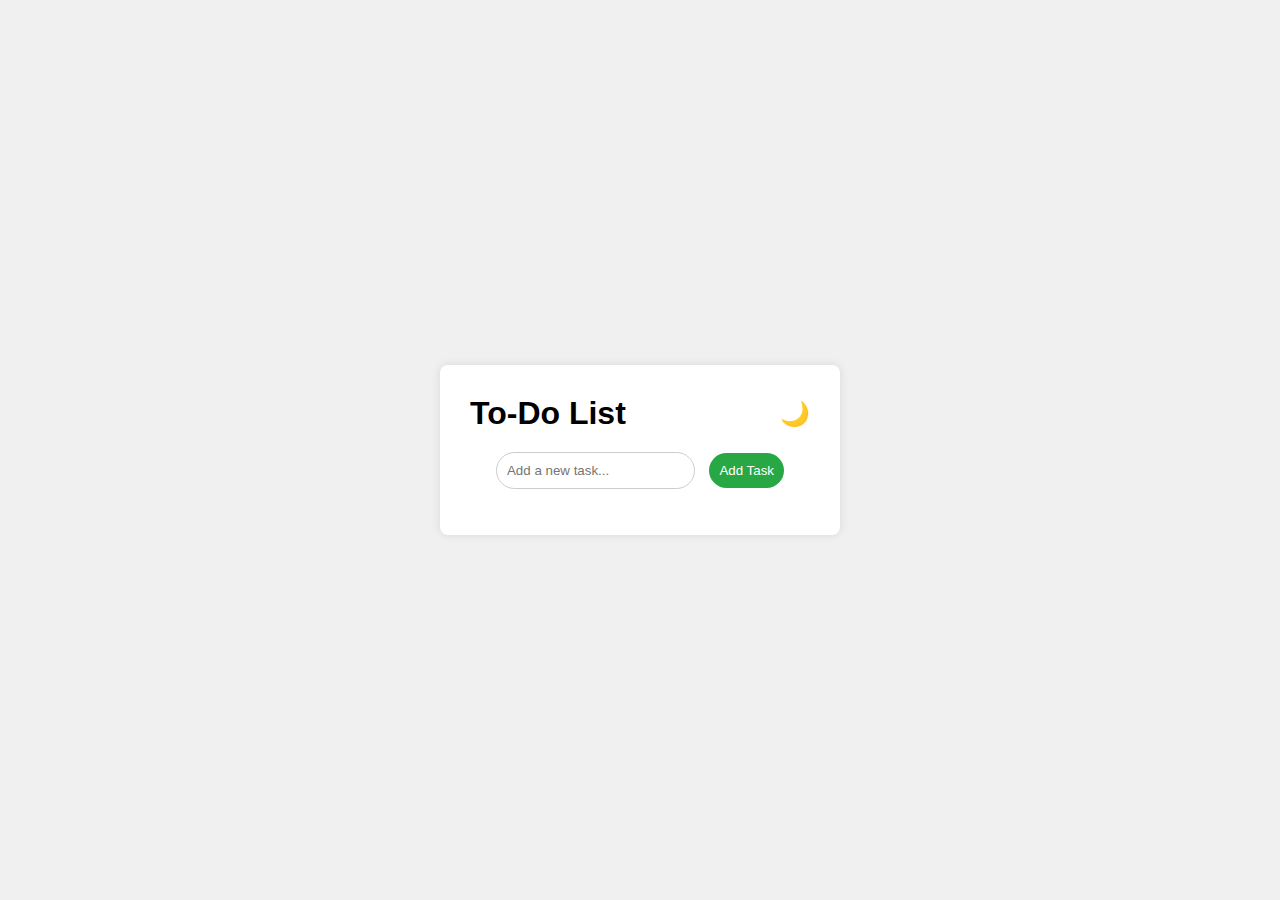
<file: index.html>
<!DOCTYPE html>
<html lang="en">
<head>
    <meta charset="UTF-8">
    <meta name="viewport" content="width=device-width, initial-scale=1.0">
    <title>To-Do List</title>
    <link rel="stylesheet" href="styles.css">
</head>
<body>
    <div class="container">
        <div class="header">
            <h1>To-Do List</h1>
            <div class="toggle-container">
                
                <span id="emoji-toggle" style="cursor: pointer; font-size: 24px;">🌙</span>
                <input type="checkbox" id="dark-mode-toggle" style="display: none;">
            </div>
        </div>
        <input type="text" id="task-input" placeholder="Add a new task...">
        <button id="add-task-btn">Add Task</button>
        <ul id="task-list"></ul>
    </div>
    <script src="script.js"></script>
</body>
</html>
</file>
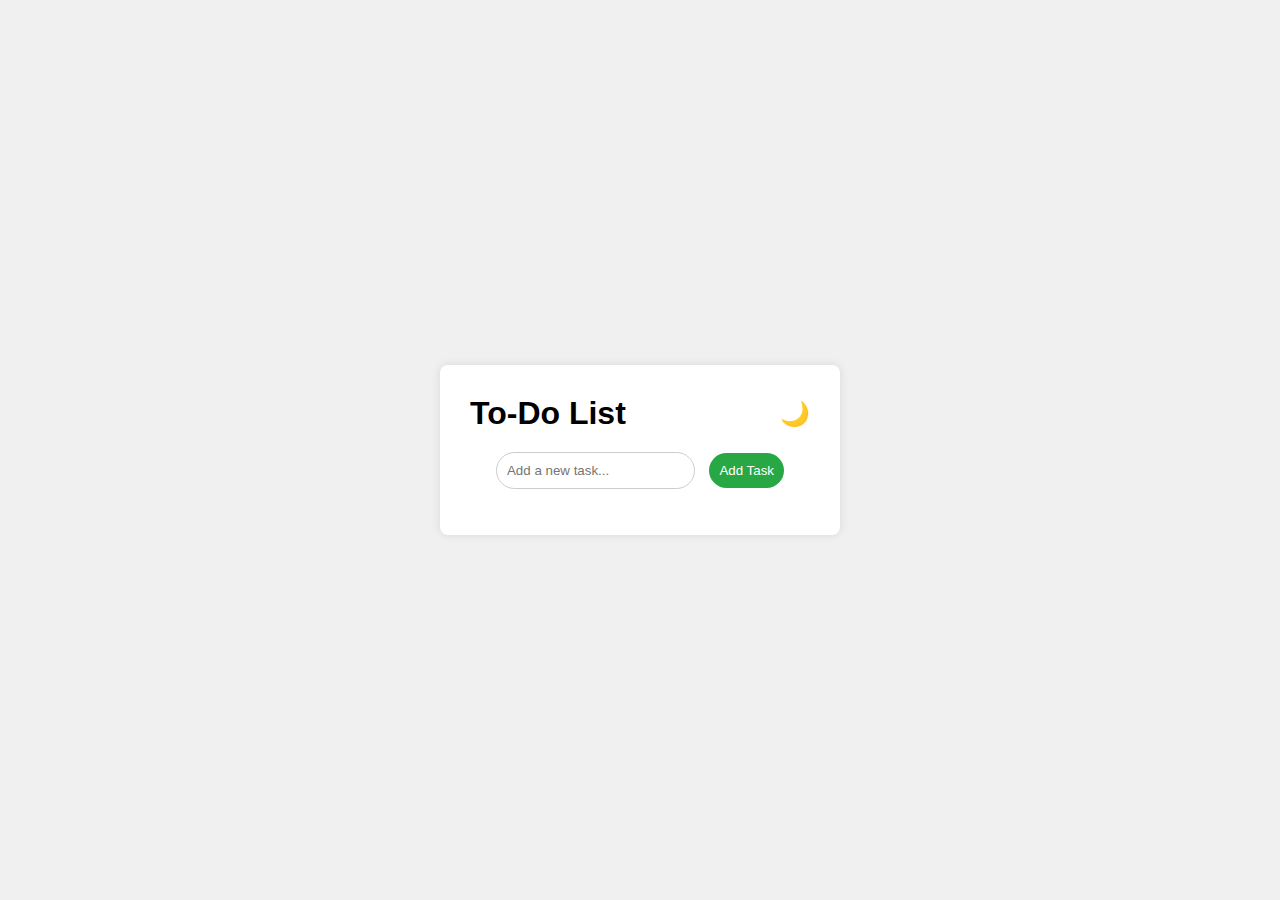
<file: todo2.html>
<!DOCTYPE html>
<html lang="en">
<head>
    <meta charset="UTF-8">
    <meta name="viewport" content="width=device-width, initial-scale=1.0">
    <title>To-Do List</title>
    <link rel="stylesheet" href="styles.css">
</head>
<body>
    <div class="container">
        <div class="header">
            <h1>To-Do List</h1>
            <div class="toggle-container">
                
                <span id="emoji-toggle" style="cursor: pointer; font-size: 24px;">🌙</span>
                <input type="checkbox" id="dark-mode-toggle" style="display: none;">
            </div>
        </div>
        <input type="text" id="task-input" placeholder="Add a new task...">
        <button id="add-task-btn">Add Task</button>
        <ul id="task-list"></ul>
    </div>
    <script src="script.js"></script>
</body>
</html>
</file>
<file: styles.css>
* {
    box-sizing: border-box;
}

body {
    font-family: Arial, sans-serif;
    margin: 0;
    padding: 0;
    display: flex;
    justify-content: center;
    align-items: center;
    height: 100vh;
    background-color: #f0f0f0;
    transition: background-color 0.3s;
}

.container {
    background-color: white;
    padding: 30px;
    border-radius: 8px;
    box-shadow: 0 0 10px rgba(0, 0, 0, 0.1);
    width: 400px;
    text-align: center;
}

.header {
    display: flex;
    justify-content: space-between;
    align-items: center;
    margin-bottom: 20px;
}

h1 {
    margin: 0;
}

.input-container {
    display: flex; /* Use flexbox for alignment */
    margin-bottom: 20px; /* Space below the input container */
}

input[type="text"] {
    flex: 1; /* Allow the input to take available space */
    padding: 10px;
    border: 1px solid #ccc;
    border-radius: 20px; /* Rounded corners */
    margin-right: 10px; /* Space between input and button */
}

button {
    padding: 10px;
    background-color: #28a745;
    color: white;
    border: none;
    border-radius: 20px; /* Rounded corners */
    cursor: pointer;
}

button:hover {
    background-color: #218838;
}

ul {
    list-style-type: none;
    padding: 0;
}

li {
    display: flex;
    justify-content: space-between;
    align-items: center;
    padding: 10px;
    border-bottom: 1px solid #ccc;
}

li button {
    background-color: #dc3545;
    color: white;
    border: none;
    border-radius: 4px; /* Rounded corners for delete button */
}

li button:hover {
    background-color: #c82333;
}

/* Dark Mode Styles */
body.dark-mode {
    background-color: #333;
}

body.dark-mode .container {
    background-color: #444;
    color: white;
}

body.dark-mode input[type="text"] {
    background-color: #555;
    color: white;
    border: 1px solid #666;
}

body.dark-mode button {
    background-color: #007bff;
}

body.dark-mode button:hover {
    background-color: #0056b3;
}

body.dark-mode li {
    border-bottom: 1px solid #666;
}

body.dark-mode li button {
    background-color: #dc3545;
}

body.dark-mode li button:hover {
    background-color: #c82333;
}

/* Dark Mode Toggle Styles */
.toggle-container {
    display: flex; /* Use flexbox for alignment */
    align-items: center; /* Center items vertically */
}

.toggle-container label {
    margin-right: 10px;
}
</file>
